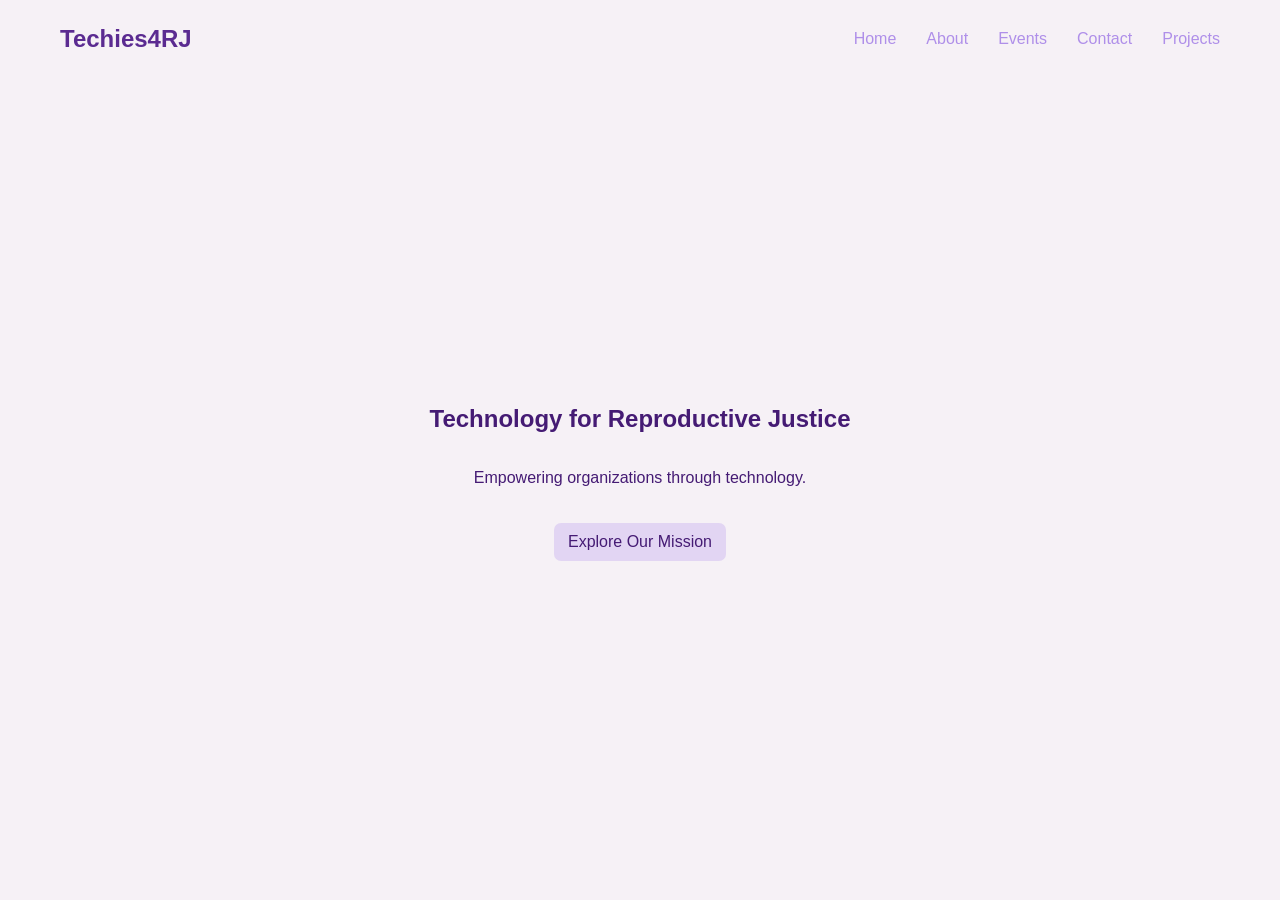
<file: index.html>
<!DOCTYPE html>
<html lang="en" dir="ltr">
  <head>
    <meta charset="utf-8">
    <meta name="description" content="Techies 4 Reproductive Justice: A hub of technologists dedicated to building technology for Reproductive Justice">
    <meta name="color-scheme" content="light dark">
    <meta name="viewport" content="width=device-width, initial-scale=1">
    <title>T4RJ</title>
    <link rel="stylesheet" type="text/css" href="css\style.css">
    <link rel="preconnect" href="https://fonts.googleapis.com">
    <link rel="preconnect" href="https://fonts.gstatic.com" crossorigin>
    <link href="https://fonts.googleapis.com/css2?family=Poppins:wght@400;700&display=swap" rel="stylesheet">
    <link rel="icon" type="image/png" href="images\logos\t4rj_logo.png">
    
  
  </head>
  <body>

    <nav>
    <h2 class="header_top">Techies4RJ</h2>

    <!-- Navigation -->

    <div class="nav-links">
        <a href="index.html">Home</a>
        <a href="about.html">About</a>
        <a href="events.html">Events</a>
        <a href="contact.html">Contact</a>
        <a href="projects.html">Projects</a>
    </div>
    </nav>
    <main>
  
    <!-- About -->
      <section class="about">

      </section>

    <!-- Events -->

      <section class="events">

      </section>

    <!-- Team -->

      <section class="team">

      </section>

    <!-- Contact -->

      <section class="contact">

      </section>

    <!-- Projects -->

      <section class="projects">

      </section>

    <!-- Hero -->

      <section class="hero">
        <h1>
          Technology for 
          Reproductive Justice
        </h1>
        <br>
        <br>

        <p>
          Empowering organizations through technology.
        </p>
        <br>
        <br>

        <a href="about.html" class="button">
          Explore Our Mission
        </a>

      </section>

    </main>
    <footer>

    </footer>
  </body>
</html>
</file>
